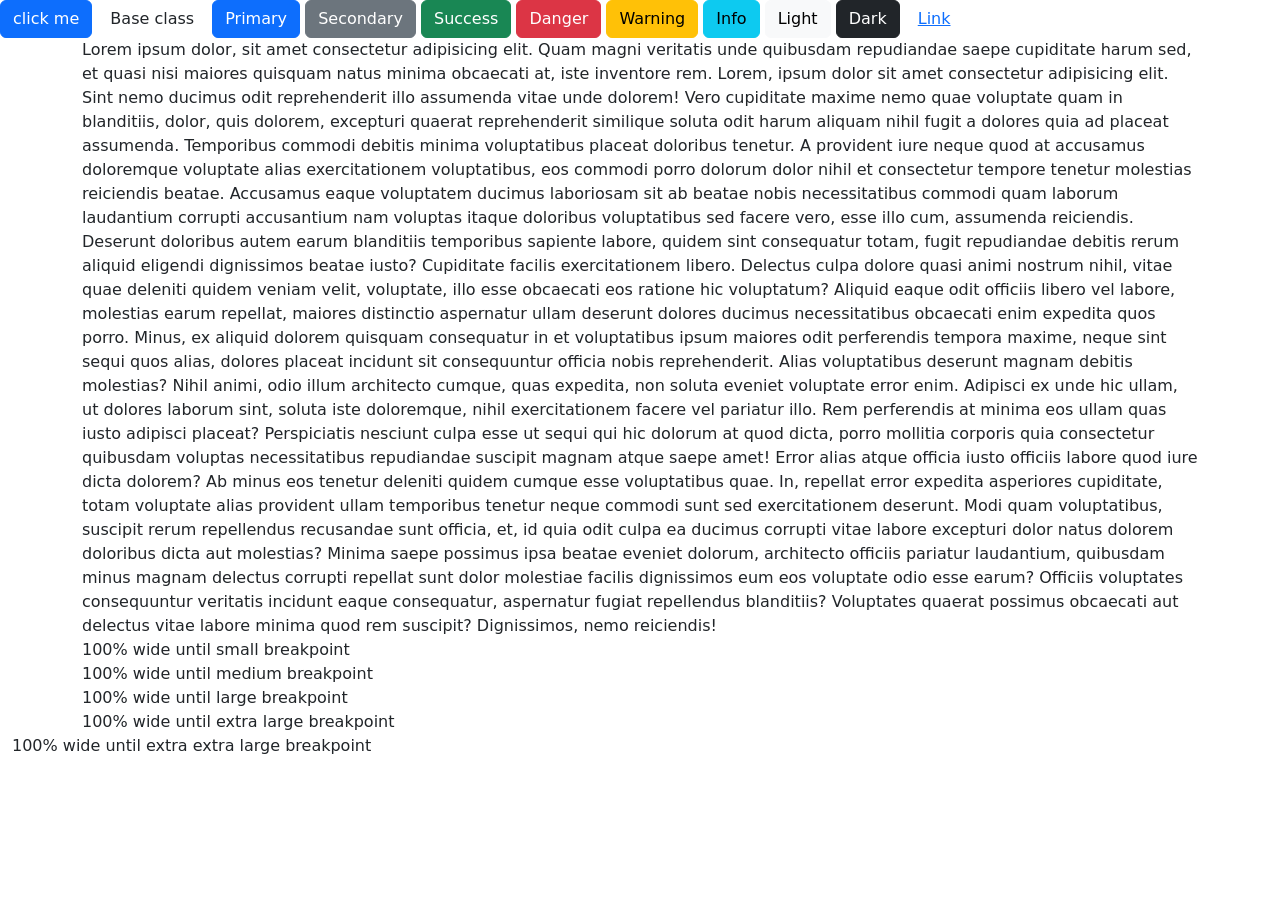
<file: bootstrap/index.html>
<!DOCTYPE html>
<html lang="en">
<head>
    <meta charset="UTF-8">
    <meta name="viewport" content="width=device-width, initial-scale=1.0">

    <link href="https://cdn.jsdelivr.net/npm/bootstrap@5.3.8/dist/css/bootstrap.min.css" rel="stylesheet" integrity="sha384-sRIl4kxILFvY47J16cr9ZwB07vP4J8+LH7qKQnuqkuIAvNWLzeN8tE5YBujZqJLB" crossorigin="anonymous">
    <title>Document</title>
</head>
<body>
       
    <button class ="btn btn-primary">click me</button>
    <button type="button" class="btn">Base class</button>
<button type="button" class="btn btn-primary">Primary</button>
<button type="button" class="btn btn-secondary">Secondary</button>
<button type="button" class="btn btn-success">Success</button>
<button type="button" class="btn btn-danger">Danger</button>
<button type="button" class="btn btn-warning">Warning</button>
<button type="button" class="btn btn-info">Info</button>
<button type="button" class="btn btn-light">Light</button>
<button type="button" class="btn btn-dark">Dark</button>


<button type="button" class="btn btn-link">Link</button>

<div class="container">
  Lorem ipsum dolor, sit amet consectetur adipisicing elit. Quam magni veritatis unde quibusdam repudiandae saepe cupiditate harum sed, et quasi nisi maiores quisquam natus minima obcaecati at, iste inventore rem.
Lorem, ipsum dolor sit amet consectetur adipisicing elit. Sint nemo ducimus odit reprehenderit illo assumenda vitae unde dolorem! Vero cupiditate maxime nemo quae voluptate quam in blanditiis, dolor, quis dolorem, excepturi quaerat reprehenderit similique soluta odit harum aliquam nihil fugit a dolores quia ad placeat assumenda. Temporibus commodi debitis minima voluptatibus placeat doloribus tenetur. A provident iure neque quod at accusamus doloremque voluptate alias exercitationem voluptatibus, eos commodi porro dolorum dolor nihil et consectetur tempore tenetur molestias reiciendis beatae. Accusamus eaque voluptatem ducimus laboriosam sit ab beatae nobis necessitatibus commodi quam laborum laudantium corrupti accusantium nam voluptas itaque doloribus voluptatibus sed facere vero, esse illo cum, assumenda reiciendis. Deserunt doloribus autem earum blanditiis temporibus sapiente labore, quidem sint consequatur totam, fugit repudiandae debitis rerum aliquid eligendi dignissimos beatae iusto? Cupiditate facilis exercitationem libero. Delectus culpa dolore quasi animi nostrum nihil, vitae quae deleniti quidem veniam velit, voluptate, illo esse obcaecati eos ratione hic voluptatum? Aliquid eaque odit officiis libero vel labore, molestias earum repellat, maiores distinctio aspernatur ullam deserunt dolores ducimus necessitatibus obcaecati enim expedita quos porro. Minus, ex aliquid dolorem quisquam consequatur in et voluptatibus ipsum maiores odit perferendis tempora maxime, neque sint sequi quos alias, dolores placeat incidunt sit consequuntur officia nobis reprehenderit. Alias voluptatibus deserunt magnam debitis molestias? Nihil animi, odio illum architecto cumque, quas expedita, non soluta eveniet voluptate error enim. Adipisci ex unde hic ullam, ut dolores laborum sint, soluta iste doloremque, nihil exercitationem facere vel pariatur illo. Rem perferendis at minima eos ullam quas iusto adipisci placeat? Perspiciatis nesciunt culpa esse ut sequi qui hic dolorum at quod dicta, porro mollitia corporis quia consectetur quibusdam voluptas necessitatibus repudiandae suscipit magnam atque saepe amet! Error alias atque officia iusto officiis labore quod iure dicta dolorem? Ab minus eos tenetur deleniti quidem cumque esse voluptatibus quae. In, repellat error expedita asperiores cupiditate, totam voluptate alias provident ullam temporibus tenetur neque commodi sunt sed exercitationem deserunt. Modi quam voluptatibus, suscipit rerum repellendus recusandae sunt officia, et, id quia odit culpa ea ducimus corrupti vitae labore excepturi dolor natus dolorem doloribus dicta aut molestias? Minima saepe possimus ipsa beatae eveniet dolorum, architecto officiis pariatur laudantium, quibusdam minus magnam delectus corrupti repellat sunt dolor molestiae facilis dignissimos eum eos voluptate odio esse earum? Officiis voluptates consequuntur veritatis incidunt eaque consequatur, aspernatur fugiat repellendus blanditiis? Voluptates quaerat possimus obcaecati aut delectus vitae labore minima quod rem suscipit? Dignissimos, nemo reiciendis!
</div>

<div class="container-sm">100% wide until small breakpoint</div>
<div class="container-md">100% wide until medium breakpoint</div>
<div class="container-lg">100% wide until large breakpoint</div>
<div class="container-xl">100% wide until extra large breakpoint</div>
<div class="container-xxl">100% wide until extra extra large breakpoint</div>





</body>
</html>
</file>
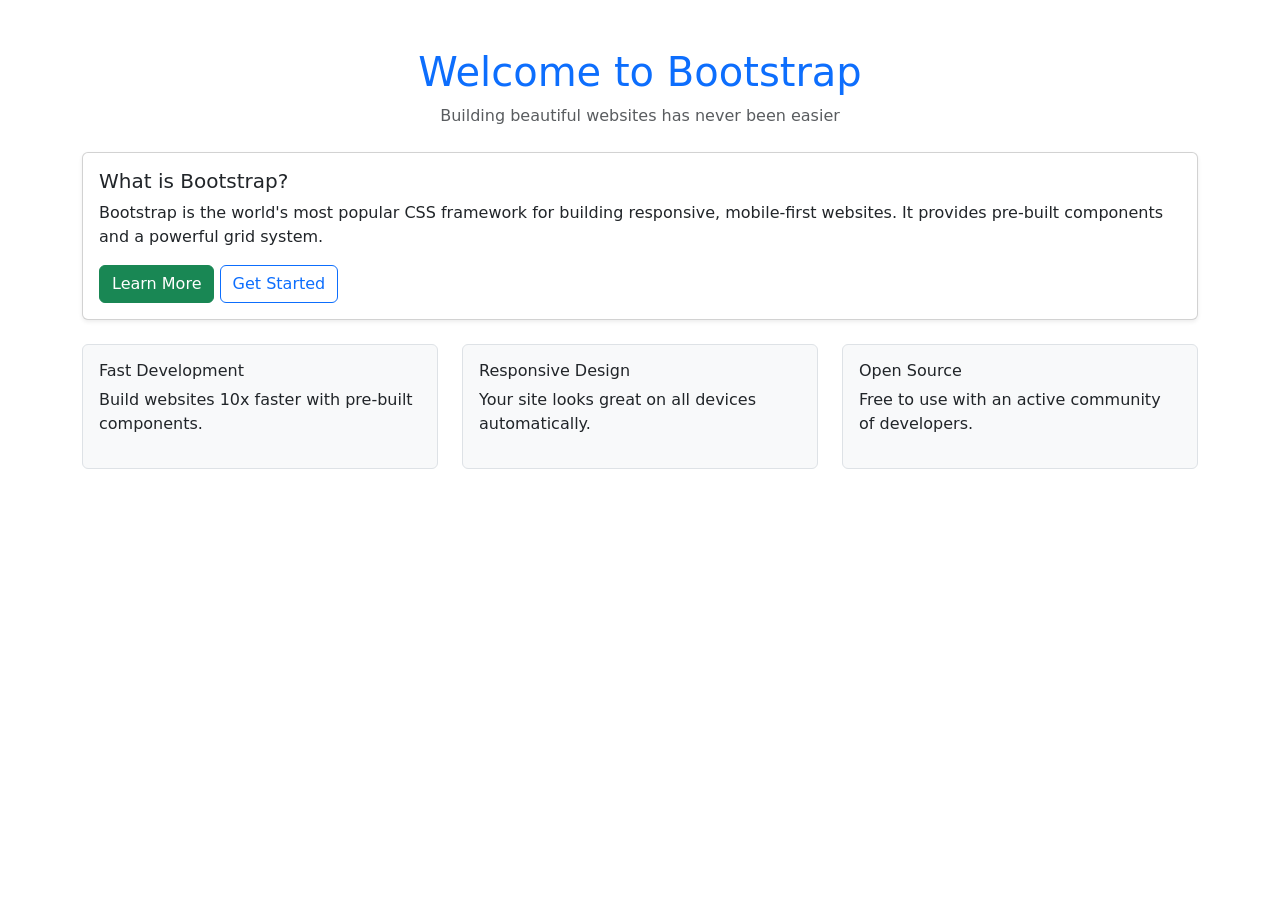
<file: bootstrap/1.html>
<!DOCTYPE html>
<html lang="en">
<head>
    <meta charset="UTF-8">
    <meta name="viewport" content="width=device-width, initial-scale=1.0">
    <title>My First Bootstrap Page</title>
    
    <!-- Bootstrap CSS CDN -->
    <link href="https://cdn.jsdelivr.net/npm/bootstrap@5.3.0/dist/css/bootstrap.min.css" 
          rel="stylesheet" 
          integrity="sha384-9ndCyUaIbzAi2FUVXJi0CjmCapSmO7SnpJef0486qhLnuZ2cdeRhO02iuK6FUUVM" 
          crossorigin="anonymous">
</head>
<body>
    <div class="container mt-5">
        
        <header class="text-center mb-4">
            <h1 class="text-primary">Welcome to Bootstrap</h1>
            <p class="text-muted">Building beautiful websites has never been easier</p>
        </header>
        <div class="card shadow-sm">
            <div class="card-body">
                <h5 class="card-title">What is Bootstrap?</h5>
                <p class="card-text">
                    Bootstrap is the world's most popular CSS framework for building 
                    responsive, mobile-first websites. It provides pre-built components 
                    and a powerful grid system.
                </p>
                <button class="btn btn-success">Learn More</button>
                <button class="btn btn-outline-primary">Get Started</button>
            </div>
        </div>
        <div class="row mt-4">
            <div class="col-md-4">
                <div class="p-3 bg-light border rounded">
                    <h6>Fast Development</h6>
                    <p>Build websites 10x faster with pre-built components.</p>
                </div>
            </div>
            <div class="col-md-4">
                <div class="p-3 bg-light border rounded">
                    <h6>Responsive Design</h6>
                    <p>Your site looks great on all devices automatically.</p>
                </div>
            </div>
            <div class="col-md-4">
                <div class="p-3 bg-light border rounded">
                    <h6>Open Source</h6>
                    <p>Free to use with an active community of developers.</p>
                </div>
            </div>
        </div>
    </div>
  
    <script src="https://cdn.jsdelivr.net/npm/bootstrap@5.3.0/dist/js/bootstrap.bundle.min.js" 
            integrity="sha384-geWF76RCwLtnZ8qwWowPQNguL3RmwHVBC9FhGdlKrxdiJJigb/j/68SIy3Te4Bkz" 
            crossorigin="anonymous"></script>
</body>
</html>
</file>
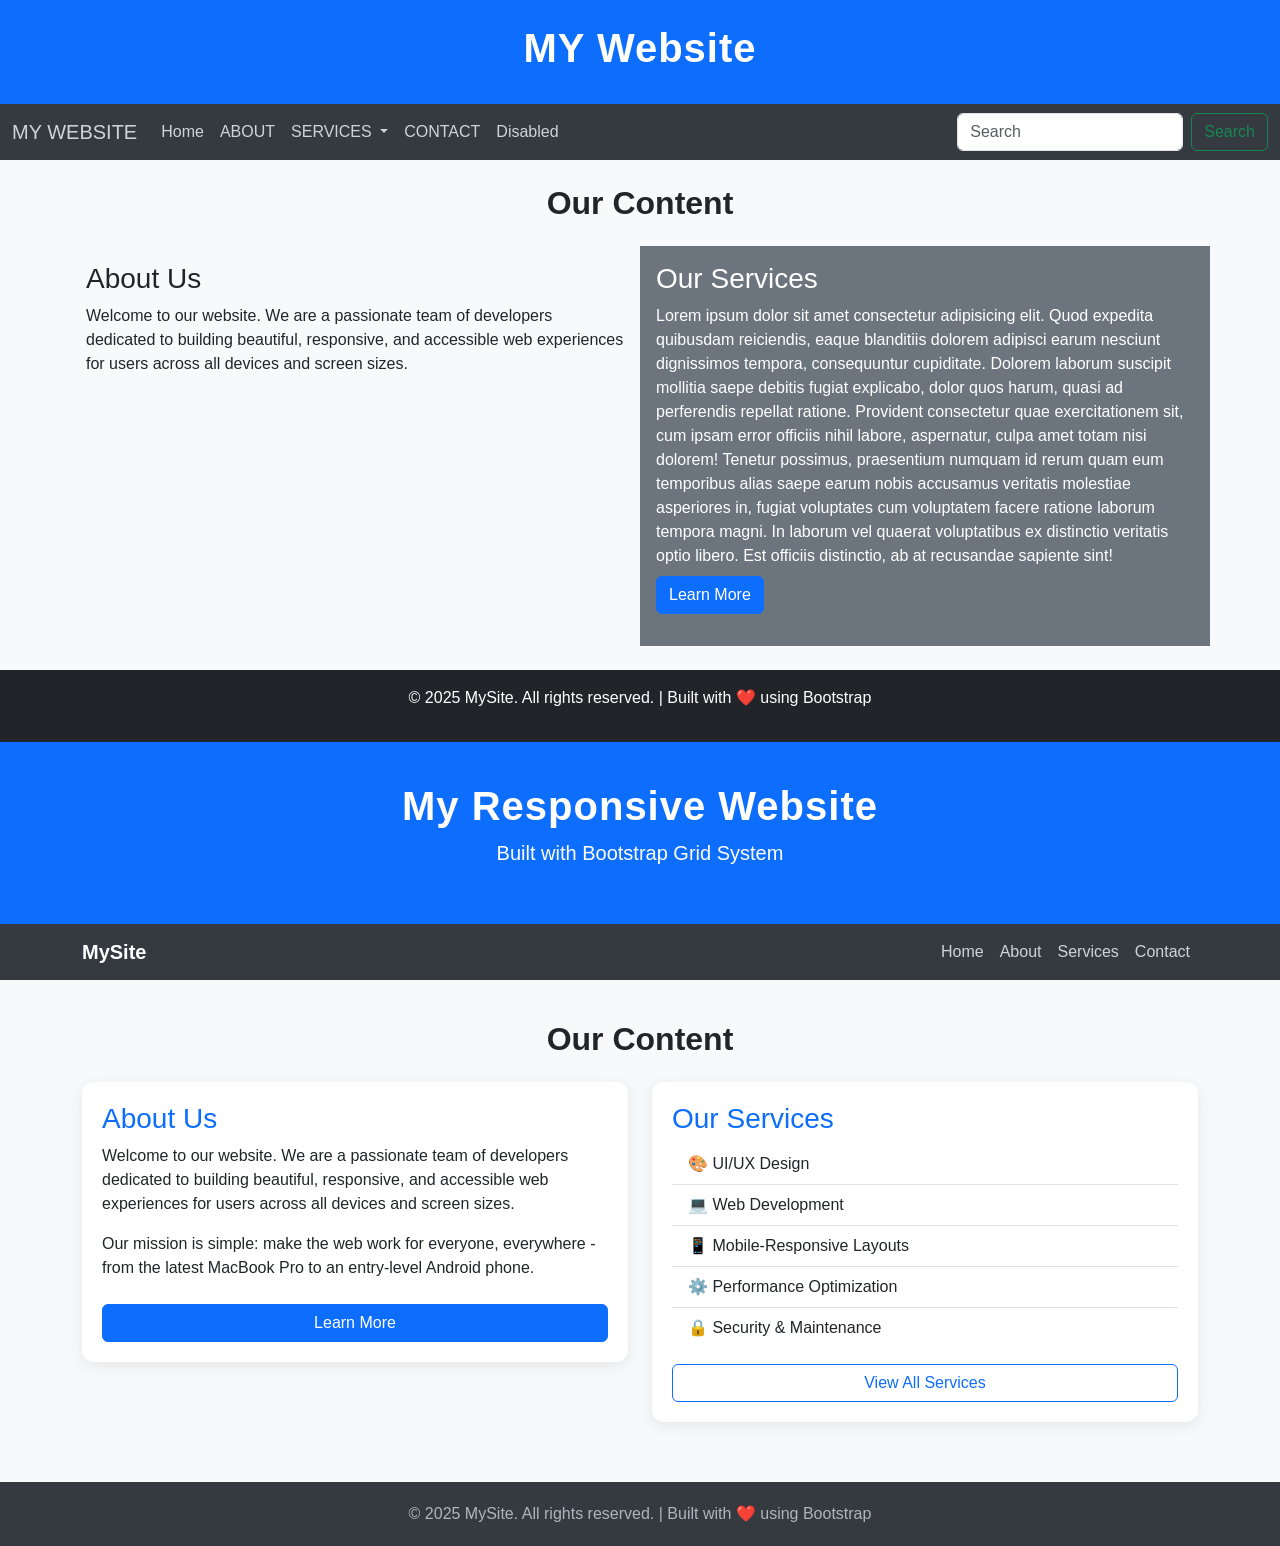
<file: bootstrap/experiment 1.html>
<!DOCTYPE html>
<html lang="en">
<head>
    <meta charset="UTF-8">
    <meta name="viewport" content="width=device-width, initial-scale=1.0">
    <title>Responsive Bootstrap Page</title>

   
    <link href="https://cdn.jsdelivr.net/npm/bootstrap@5.3.2/dist/css/bootstrap.min.css" rel="stylesheet">
</head>

<body>


<header class="bg-primary text-white text-center p-4">
    <h1>MY Website</h1>
</header>


<nav class="navbar navbar-expand-lg ">
  <div class="container-fluid">
    <a class="navbar-brand" href="#">MY WEBSITE</a>
    <button class="navbar-toggler" type="button" data-bs-toggle="collapse" data-bs-target="#navbarSupportedContent" aria-controls="navbarSupportedContent" aria-expanded="false" aria-label="Toggle navigation">
      <span class="navbar-toggler-icon"></span>
    </button>
    <div class="collapse navbar-collapse" id="navbarSupportedContent">
      <ul class="navbar-nav me-auto mb-2 mb-lg-0">
        <li class="nav-item">
          <a class="nav-link active" aria-current="page" href="#">Home</a>
        </li>
        <li class="nav-item">
          <a class="nav-link" href="#">ABOUT</a>
        </li>
        <li class="nav-item dropdown">
          <a class="nav-link dropdown-toggle" href="#" role="button" data-bs-toggle="dropdown" aria-expanded="false">
            SERVICES
          </a>
          <ul class="dropdown-menu">
            <li><a class="dropdown-item" href="#">Action</a></li>
            <li><a class="dropdown-item" href="#">Another action</a></li>
            <li><hr class="dropdown-divider"></li>
            <li><a class="dropdown-item" href="#">Something else here</a></li>
          </ul>
        </li>
        <li class="nav-item">
          <a class="nav-link" href="#">CONTACT</a>
        </li>
        <li class="nav-item">
          <a class="nav-link disabled" aria-disabled="true">Disabled</a>
        </li>
      </ul>
      <form class="d-flex" role="search">
        <input class="form-control me-2" type="search" placeholder="Search" aria-label="Search"/>
        <button class="btn btn-outline-success" type="submit">Search</button>
      </form>
    </div>
  </div>
</nav>

<div class="container mt-4">

    <div class="row">
         <h2 class="text-center mb-4 fw-bold">Our Content</h2>
       
        <div class="col-12 col-md-6 p-3 bg-light">
            <h3>About Us</h3>
            <p>
                 Welcome to our website. We are a passionate team of developers
              dedicated to building beautiful, responsive, and accessible
              web experiences for users across all devices and screen sizes.
            </p>
        </div>

        
        <div class="col-12 col-md-6 p-3 bg-secondary text-white">
            <h3>Our Services</h3>
            <p>
               Lorem ipsum dolor sit amet consectetur adipisicing elit. Quod expedita quibusdam reiciendis, eaque blanditiis dolorem adipisci earum nesciunt dignissimos tempora, consequuntur cupiditate. Dolorem laborum suscipit mollitia saepe debitis fugiat explicabo, dolor quos harum, quasi ad perferendis repellat ratione. Provident consectetur quae exercitationem sit, cum ipsam error officiis nihil labore, aspernatur, culpa amet totam nisi dolorem! Tenetur possimus, praesentium numquam id rerum quam eum temporibus alias saepe earum nobis accusamus veritatis molestiae asperiores in, fugiat voluptates cum voluptatem facere ratione laborum tempora magni. In laborum vel quaerat voluptatibus ex distinctio veritatis optio libero. Est officiis distinctio, ab at recusandae sapiente sint!
              <a href="#" class="btn btn-primary mt-2">Learn More</a>
              </p>
        </div>

    </div>

</div>


<footer class="bg-dark text-white text-center p-3 mt-4">
    <p> &copy; 2025 MySite. All rights reserved. | Built with ❤️ using Bootstrap</p>
</footer>


<script src="https://cdn.jsdelivr.net/npm/bootstrap@5.3.2/dist/js/bootstrap.bundle.min.js"></script>

</body>
</html>








<!DOCTYPE html>
<html lang="en">
<head>
  <meta charset="UTF-8" />
  <meta name="viewport" content="width=device-width, initial-scale=1.0"/>
  <title>Responsive Bootstrap Page</title>
<!-- Bootstrap 5 CDN -->
  <link href="https://cdn.jsdelivr.net/npm/bootstrap@5.3.8/dist/css/bootstrap.min.css" rel="stylesheet" integrity="sha384-sRIl4kxILFvY47J16cr9ZwB07vP4J8+LH7qKQnuqkuIAvNWLzeN8tE5YBujZqJLB" crossorigin="anonymous">
  <style>
    /* Custom styles layered on top of Bootstrap */
    body {
      font-family: 'Segoe UI', sans-serif;
      background-color: #f8f9fa;
    }
    header {
      background-color: #0d6efd;
      color: white;
      padding: 40px 0;
      text-align: center;
    }
    header h1 {
      font-size: 2.5rem;
      font-weight: 700;
      letter-spacing: 1px;
    }
    nav {
      background-color: #343a40;
    }
    nav a {
      color: #ced4da !important;
      font-weight: 500;
      transition: color 0.3s ease;
    }
    nav a:hover {
      color: #ffffff !important;
    }
    .content-section {
      padding: 40px 0;
    }
    .card {
      border: none;
      border-radius: 12px;
      box-shadow: 0 4px 16px rgba(0,0,0,0.08);
      padding: 20px;
      margin-bottom: 20px;
    }
    .card h3 {
      color: #0d6efd;
    }
    footer {
      background-color: #343a40;
      color: #adb5bd;
      text-align: center;
      padding: 20px 0;
    }
  </style>
</head>
<body>
  <!-- ========================
       SECTION 1: HEADER
  ========================= -->
  <header>
    <div class="container">
      <h1>My Responsive Website</h1>
      <p class="lead">Built with Bootstrap Grid System</p>
    </div>
  </header>

  <!-- ========================
       SECTION 2: NAVIGATION BAR
  ========================= -->
  <nav class="navbar navbar-expand-md navbar-dark">
    <div class="container">
      <!-- Brand / Logo -->
      <a class="navbar-brand text-white fw-bold" href="#">MySite</a>
      <!-- Hamburger Toggle (visible on small screens) -->
      <button
        class="navbar-toggler"
        type="button"
        data-bs-toggle="collapse"
        data-bs-target="#navbarMenu"
      >
        <span class="navbar-toggler-icon"></span>
      </button>
      <!-- Nav Links -->
      <div class="collapse navbar-collapse" id="navbarMenu">
        <ul class="navbar-nav ms-auto">
          <li class="nav-item"><a class="nav-link" href="#">Home</a></li>
          <li class="nav-item"><a class="nav-link" href="#">About</a></li>
          <li class="nav-item"><a class="nav-link" href="#">Services</a></li>
          <li class="nav-item"><a class="nav-link" href="#">Contact</a></li>
        </ul>
      </div>
    </div>
  </nav>

  <!-- ========================
       SECTION 3: CONTENT SECTION
  ========================= -->
  <section class="content-section">
    <div class="container">
      <h2 class="text-center mb-4 fw-bold">Our Content</h2>
      <div class="row">
        <!-- Column 1: Full width on small, half width on medium+ -->
        <div class="col-12 col-md-6">
          <div class="card">
            <h3>About Us</h3>
            <p>
              Welcome to our website. We are a passionate team of developers
              dedicated to building beautiful, responsive, and accessible
              web experiences for users across all devices and screen sizes.
            </p>
            <p>
              Our mission is simple: make the web work for everyone,
              everywhere - from the latest MacBook Pro to an entry-level Android phone.
            </p>
            <a href="#" class="btn btn-primary mt-2">Learn More</a>
          </div>
        </div>
        <!-- Column 2: Full width on small, half width on medium+ -->
        <div class="col-12 col-md-6">
          <div class="card">
            <h3>Our Services</h3>
            <ul class="list-group list-group-flush">
              <li class="list-group-item">🎨 UI/UX Design</li>
              <li class="list-group-item">💻 Web Development</li>
              <li class="list-group-item">📱 Mobile-Responsive Layouts</li>
              <li class="list-group-item">⚙️ Performance Optimization</li>
              <li class="list-group-item">🔒 Security & Maintenance</li>
            </ul>
            <a href="#" class="btn btn-outline-primary mt-3">View All Services</a>
          </div>
        </div>
      </div>
      <!-- END ROW -->
    </div>
    <!-- END CONTAINER -->
  </section>

  <!-- ========================
       SECTION 4: FOOTER
  ========================= -->
  <footer>
    <div class="container">
      <p class="mb-0">
        &copy; 2025 MySite. All rights reserved. | Built with ❤️ using Bootstrap
      </p>
    </div>
  </footer>

<!-- Bootstrap 5 JS Bundle (for navbar toggle to work) -->
 <script src="https://cdn.jsdelivr.net/npm/bootstrap@5.3.8/dist/js/bootstrap.bundle.min.js" integrity="sha384-FKyoEForCGlyvwx9Hj09JcYn3nv7wiPVlz7YYwJrWVcXK/BmnVDxM+D2scQbITxI" crossorigin="anonymous"></script>
</body>
</html>
</file>
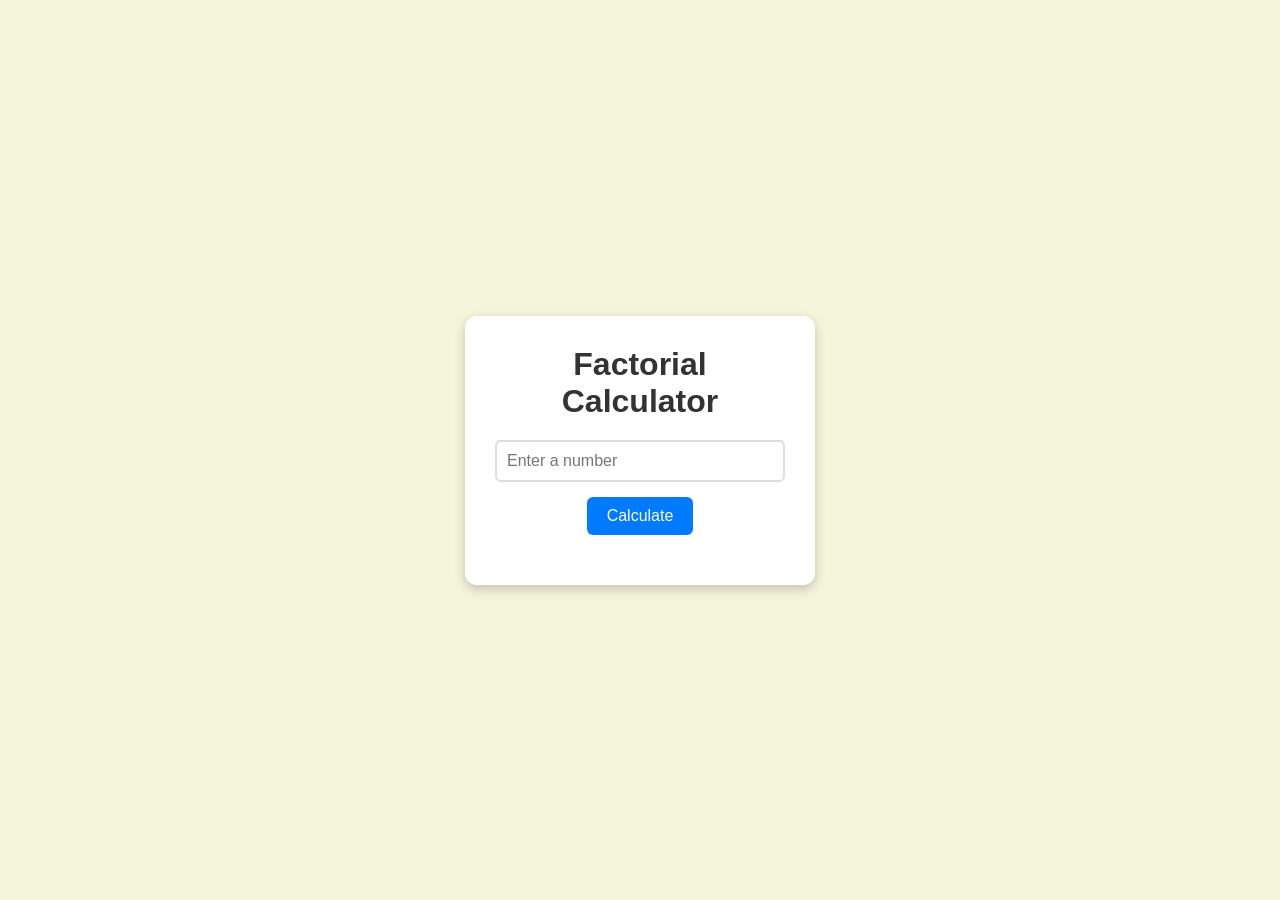
<file: EXTERNAL PRACTICAL/external practical.html>
<!DOCTYPE html>
<html lang="en">
<head>
    <meta charset="UTF-8">
    <meta name="viewport" content="width=device-width, initial-scale=1.0">
    <title>Factorial Calculator</title>

    <style>
        * {
            margin: 0;
            padding: 0;
            box-sizing: border-box;
            font-family: Arial, sans-serif;
        }

        body {
            height: 100vh;
            display: flex;
            justify-content: center;
            align-items: center;
            background: beige;
        }

        .container {
            background: white;
            padding: 30px;
            border-radius: 12px;
            box-shadow: 0 4px 12px rgba(0,0,0,0.2);
            text-align: center;
            width: 350px;
        }

        h1 {
            margin-bottom: 20px;
            color: #333;
        }

        input {
            width: 100%;
            padding: 10px;
            font-size: 16px;
            margin-bottom: 15px;
            border: 2px solid #ddd;
            border-radius: 6px;
        }

        button {
            padding: 10px 20px;
            background: #007bff;
            color: white;
            border: none;
            border-radius: 6px;
            cursor: pointer;
            font-size: 16px;
        }

        #result {
            margin-top: 20px;
            font-size: 18px;
            font-weight: bold;
            color: #222;
        }
    </style>
</head>
<body>

    <div class="container">
        <h1>Factorial Calculator</h1>

        <input
            type="number"
            id="number"
            placeholder="Enter a number"
            min="0">

        <button onclick="calculateFactorial()">
            Calculate
        </button>

        <div id="result"></div>
    </div>

    <script>
        function calculateFactorial() {
            const num = Number(document.getElementById("number").value);
            const result = document.getElementById("result");

            if (isNaN(num) || num < 0) {
                result.innerHTML = "Please enter a number.";
                return;
            }

            let factorial = 1;

            for (let i = 1; i <= num; i++) {
                factorial *= i;
            }

            result.innerHTML = `Factorial of ${num} = ${factorial}`;
        }
    </script>

</body>
</html>
</file>
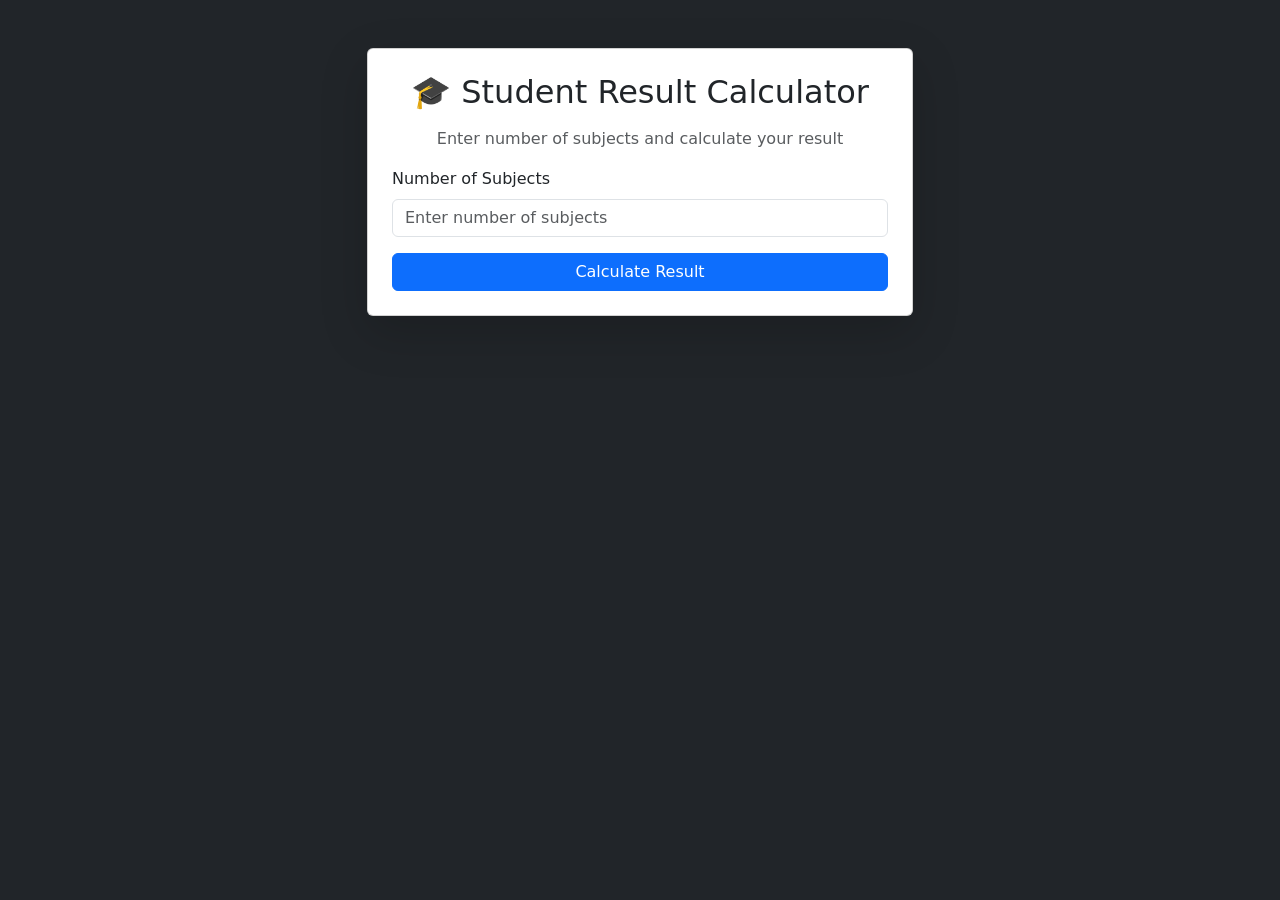
<file: Javascript/experiment-4.html>
<!DOCTYPE html>
<html lang="en">
<head>
    <meta charset="UTF-8">
    <meta name="viewport" content="width=device-width, initial-scale=1.0">
    <title>Student Result Calculator</title>
    <link href="https://cdn.jsdelivr.net/npm/bootstrap@5.3.2/dist/css/bootstrap.min.css" rel="stylesheet">
</head>
<body class="bg-dark text-light">
    <div class="container py-5">
        <div class="row justify-content-center">
            <div class="col-md-6">
                <div class="card shadow-lg">
                    <div class="card-body p-4">
                        <h2 class="text-center mb-3">🎓 Student Result Calculator</h2>
                        <p class="text-center text-muted">
                            Enter number of subjects and calculate your result
                        </p>
                        <div class="mb-3">
                            <label class="form-label">Number of Subjects</label>
                            <input 
                            type="number"
                            id="numSubjects"
                            class="form-control"
                            placeholder="Enter number of subjects"
                            min="1"
                            max="20"
                            >
                        </div>
                        <div class="d-grid">
                            <button class="btn btn-primary"
                            onclick="calculateResult()">
                            Calculate Result
                        </button>
                        </div>
                        <div id="resultBox" class="mt-4 d-none"></div>
                    </div>
                </div>
            </div>
        </div>
    </div>

    <script src="experiment-4.js"></script>

</body>
</html>
</file>
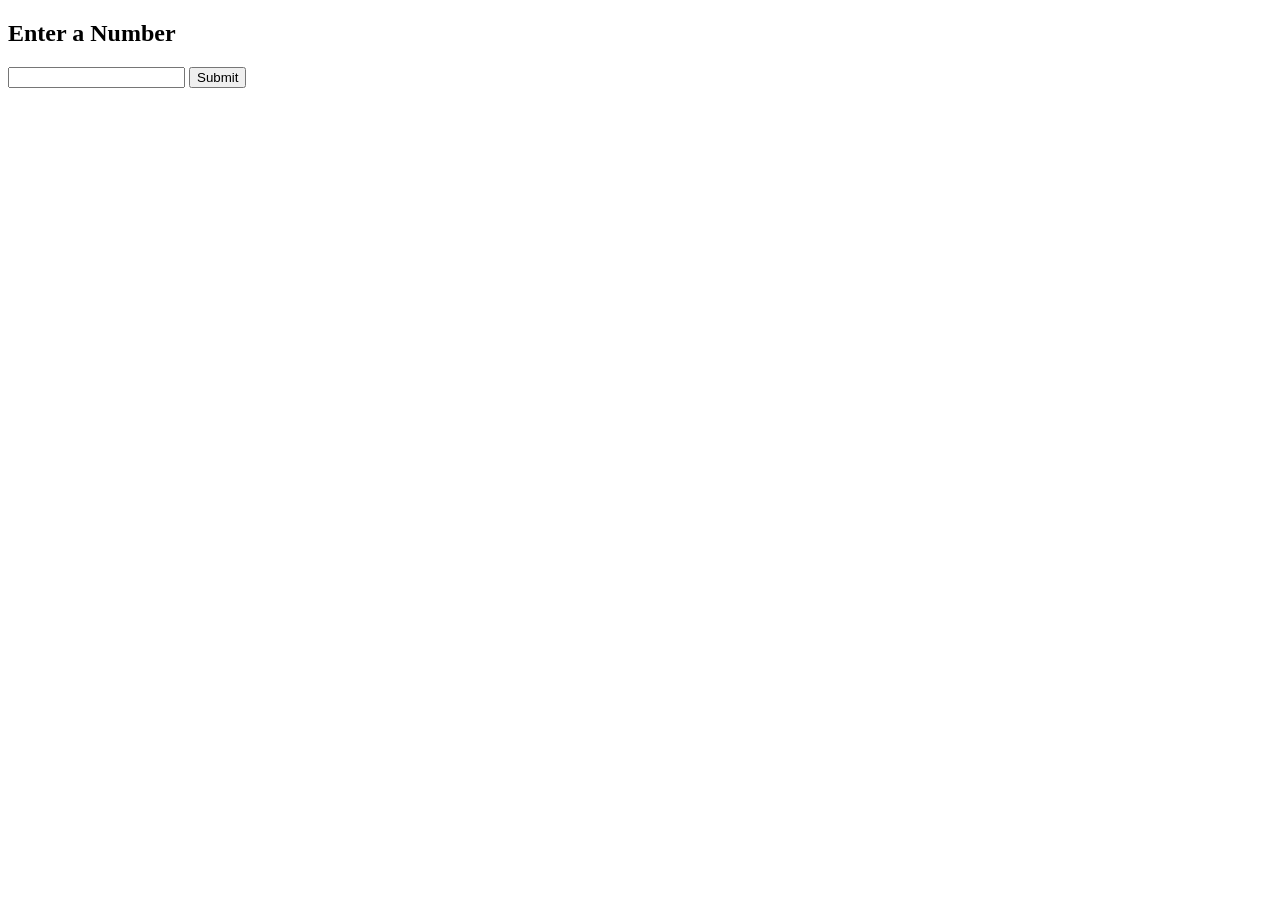
<file: PRACTICAL/st1.html>
<!DOCTYPE html>
<html>
<head>
  <title>Even or Odd Checker</title>
</head>
<body>

  <h2>Enter a Number</h2>
  <input type="number" id="Input">

  <button onclick="
    let num = parseInt(document.getElementById('Input').value);

    if (num % 2 === 0) {
      console.log('The number is Even');
    } else {
      console.log('The number is Odd');
    }

    for (let i = 1; i <= num; i++) {
      console.log(i);
    }
  ">
    Submit
  </button>

</body>
</html>
</file>
